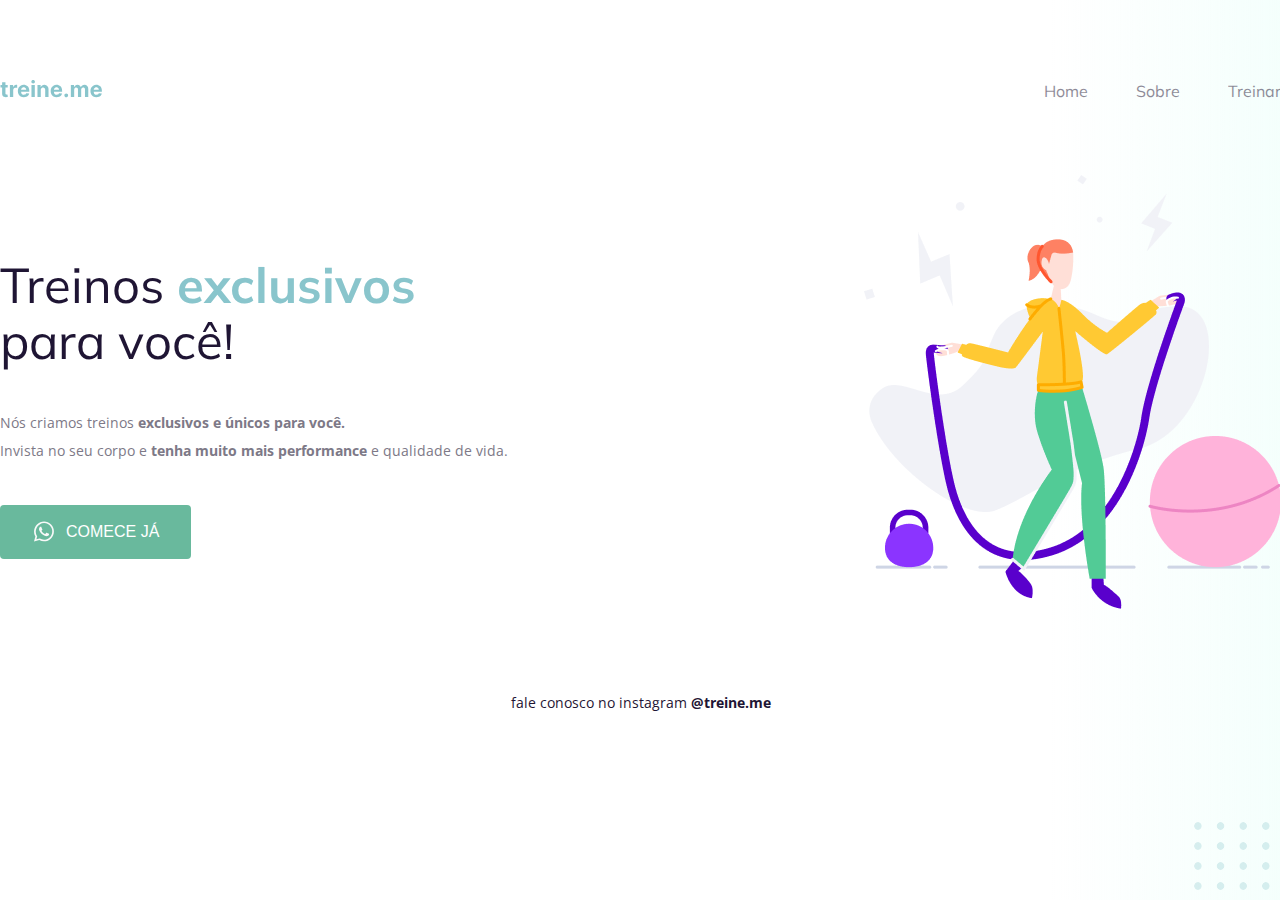
<file: index.html>
<!DOCTYPE html>
<html lang="pt-br">

<head>
  <link rel="preconnect" href="https://fonts.googleapis.com">
  <link rel="preconnect" href="https://fonts.gstatic.com" crossorigin>

  <meta charset="UTF-8" />
  <meta name="viewport" content="width=device-width, initial-scale=1.0" />
  <title>Treine me</title>

  <link href="https://fonts.googleapis.com/css2?family=Mulish:wght@400;700&family=Open+Sans:wght@400;700&display=swap"
    rel="stylesheet">

  <link rel="stylesheet" href="style.css">

</head>

<body>
  <div class="page">

    <nav>

      <a id="logo" href="#">
        <img src="images/logo.svg" alt="Treine.me" />
      </a>

      <ul>
        <li><a href="#">Home</a></li>
        <li><a href="#">Sobre</a></li>
        <li><a href="#">Treinar</a></li>
      </ul>

    </nav>

    <main>

      <section>
        <h1>Treinos <span>exclusivos</span> para você!</h1>

        <p>
          Nós criamos treinos <strong>exclusivos e únicos para você.</strong></br>
          Invista no seu corpo e <strong>tenha muito mais performance</strong> e qualidade de vida.
        </p>


        <button>
          <img src="images/whats.svg" alt="Ícone do whatsapp">
          Comece já
        </button>


      </section>

      <img src="images/img.png" alt="Desenho de uma mulher pulando corta numa academia.">

    </main>

    <footer>
      fale conosco no instagram <a href="https://instagram.com/treineme" target="_blank">@treine.me</a>
    </footer>
  </div>

  <img id="balls" src="images/balls.svg" alt="Bolinhas decorativas verdes no canto inferior direito da página.">

</body>

</html>
</file>
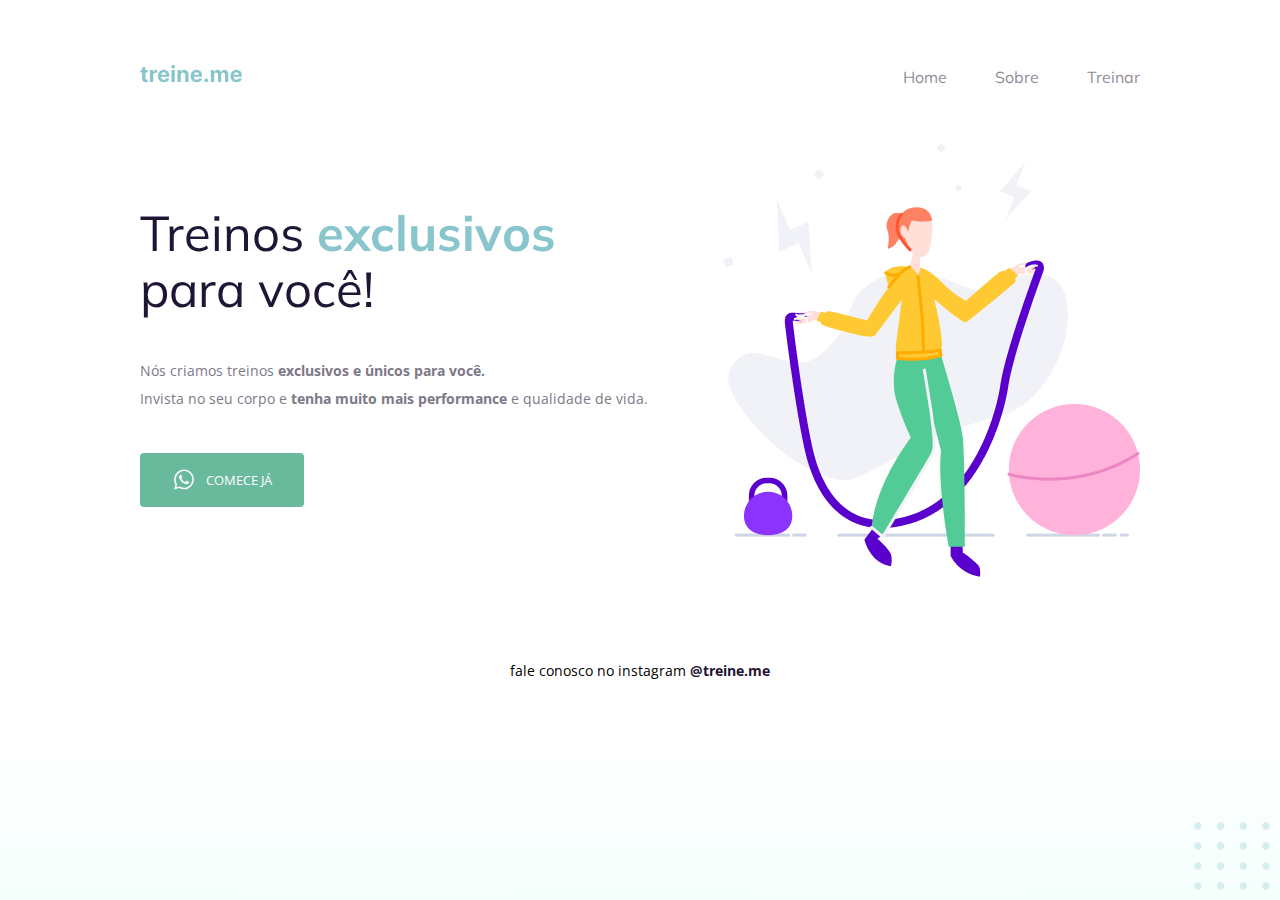
<file: desafio-02-extra-acessibilidade/index.html>
<!DOCTYPE html>
<html lang="pt-br">

<head>
  <link rel="preconnect" href="https://fonts.googleapis.com">
  <link rel="preconnect" href="https://fonts.gstatic.com" crossorigin>

  <meta charset="UTF-8" />
  <meta name="viewport" content="width=device-width, initial-scale=1.0" />
  <title>Treine me</title>

  <link href="https://fonts.googleapis.com/css2?family=Mulish:wght@400;700&family=Open+Sans:wght@400;700&display=swap"
    rel="stylesheet">

  <link rel="stylesheet" href="style.css">

</head>

<body>
  <div class="page">

    <nav>

      <a id="logo" href="#">
        <img src="images/logo.svg" alt="Treine.me" />
      </a>

      <ul>
        <li><a href="#">Home</a></li>
        <li><a href="#">Sobre</a></li>
        <li><a href="#">Treinar</a></li>
      </ul>

    </nav>


    <main>

      <section>
        <h1>Treinos <span>exclusivos</span> para você!</h1>

        <p>
          Nós criamos treinos <strong>exclusivos e únicos para você.</strong></br>
          Invista no seu corpo e <strong>tenha muito mais performance</strong> e qualidade de vida.
        <p>

          <button>
            <img src="images/whats.svg" alt="Ícone do whatsapp">
            Comece já
          </button>

      </section>

      <img src="images/img.png" alt="Desenho de uma mulher pulando corta numa academia.">

    </main>





    <footer>
      fale conosco no instagram <a href="https://instagram.com/treineme" target="_blank">@treine.me</a>
    </footer>

    <img id="balls" src="images/balls.svg" alt="Bolinhas decorativas verdes no canto inferior direito da página.">

  </div>
</body>

</html>
</file>
<file: style.css>
body {
  margin: 0;

  font-family: "Open Sans", sans-serif;

  background: linear-gradient(90deg, rgb(227, 255, 248, 0) 82.08%, rgb(227, 255, 248, 0.38) 100%);

  min-height: 100vh;
}

.page {
  width: 1281px;
  margin: 0 auto;
  padding-top: 65px;
}

nav {
  display: flex;
  justify-content: space-between;
  align-items: center;

  margin-bottom: 15px;
}

ul {
  display: flex;
  list-style: none;
  gap: 48px;
}

a {
  color: #1f1534;
  text-decoration: none;
}

ul li a {
  opacity: 0.5;
}

ul li a:hover {
  font-weight: bold;
  opacity: 1;
}

h1,
ul {
  font-family: "Mulish", sans-serif;
}

main {
  display: flex;
  align-items: center;
  justify-content: space-between;
  margin-top: 58px;

}

h1 {
  font-size: 49px;
  line-height: 56px;
  color: #1f1534;

  font-weight: normal;

  width: 490px;
}

h1 span {
  color: #89c5cc;
  font-weight: bold;
}

section p {
  font-size: 14px;
  line-height: 28px;
  color: #7d7987;

  margin: 40px 0;
}

button {
  display: flex;
  align-items: center;
  justify-content: center;

  color: white;
  font-size: 16px;
  text-transform: uppercase;

  background: #69B99D;

  padding: 14px 32px 15px 32px;
  gap: 10px;
  border-radius: 4px;

  border: none;
  cursor: pointer;

}

button:hover {
  background: #4EA788;
}

footer {
  font-size: 14px;
  line-height: 28px;
  text-align: center;
  margin-top: 80px;
  color: #1F1534;
}

footer a {
  font-weight: bold;

}

footer a:hover {
  color: #000000;
}

#balls {
  position: fixed;
  bottom: 0px;
  right: 0px;
}
</file>
<file: desafio-02-extra-acessibilidade/style.css>
body {
  margin: 0;

  font-family: "Open Sans", sans-serif;

  background: linear-gradient(180deg, rgb(227, 255, 248, 0) 82.08%, rgb(227, 255, 248, 0.38) 100%);

  min-height: 100vh;
}

.page {
  width: 1000px;
  margin: 0 auto;
  padding-top: 65px;
}

nav {
  display: flex;
  justify-content: space-between;
  align-items: center;

  margin-bottom: 55px;
}

ul {
  display: flex;
  gap: 48px;
  list-style: none;
  margin: 0;
  padding: 0;
}

a {
  color: #1f1534;
  text-decoration: none;
}

ul li a {
  opacity: 0.5;
}

ul li a:hover {
  font-weight: bold;
  opacity: 1;
}

ul,
h1 {
  font-family: "Mulish", sans-serif;
}

main {
  display: flex;
  align-items: center;
  justify-content: space-between;
}

h1 {
  font-size: 49px;
  line-height: 56px;
  color: #1f1534;

  font-weight: normal;

  width: 490px;
}

h1 span {
  color: #89c5cc;
  font-weight: bold;
}

p {
  font-size: 14px;
  line-height: 28px;
  color: #7d7987;

  margin: 40px 0;
}

button {
  color: white;
  text-transform: uppercase;
  font-family: "Open Sans", sans-serif;

  background: #69B99D;
  border: 0;
  padding: 14px 32px 15px;

  display: flex;
  align-items: center;
  justify-content: center;
  gap: 10px;

  border-radius: 4px;

  cursor: pointer;
}

button:hover {
  background: #4EA788;
}

footer {
  font-size: 14px;
  line-height: 28px;

  text-align: center;

  margin-top: 80px;
}

footer a {
  font-weight: bold;
}

#balls {
  position: fixed;
  bottom: 0;
  right: 0;
}
</file>
